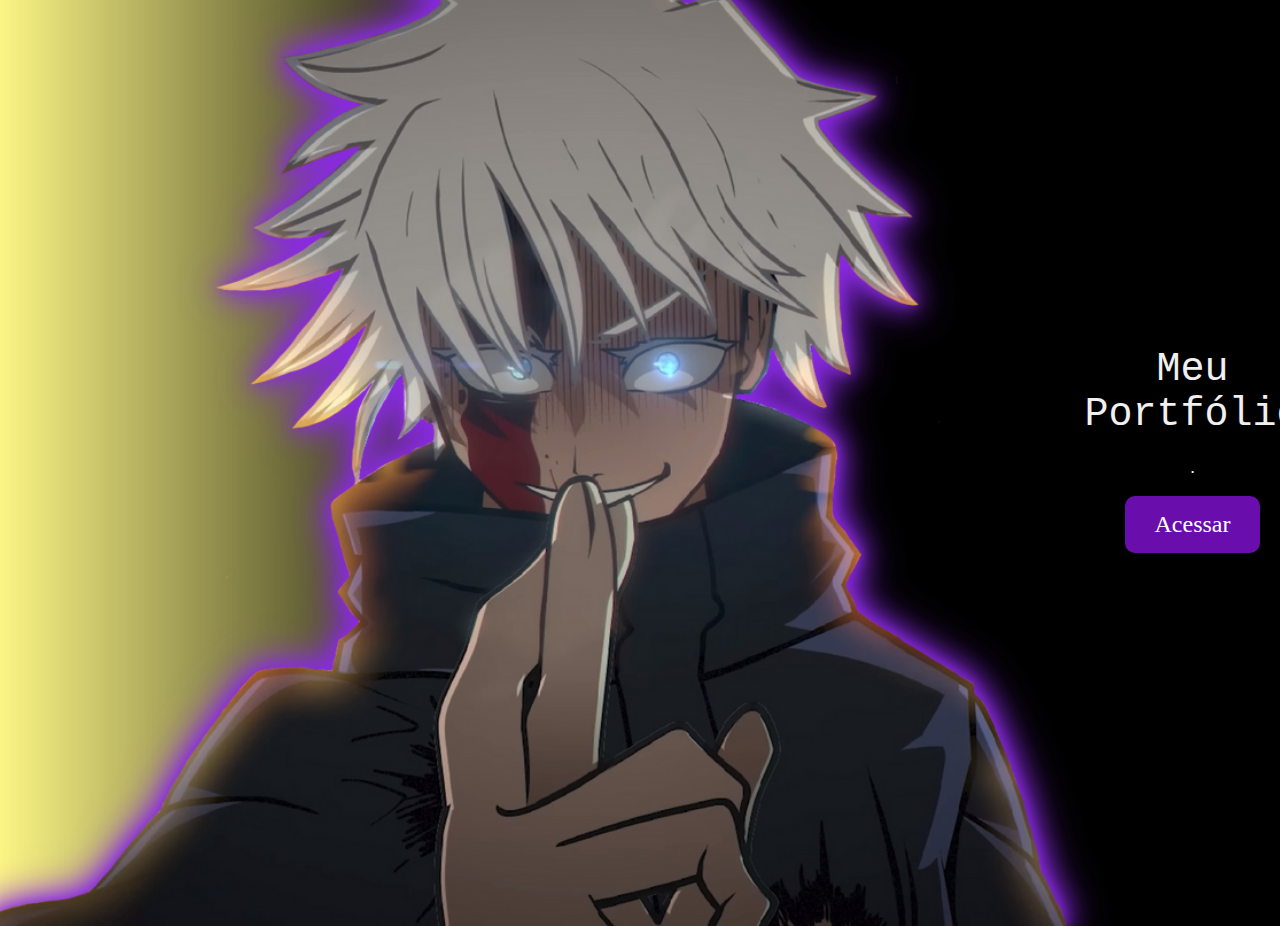
<file: index.html>
<!DOCTYPE html>
<html lang="pt-br">
<head>
    <meta charset="UTF-8">
    <meta name="viewport" content="width=device-width, initial-scale=1.0">
    <title>Daniel Portfólio</title>
    <link rel="stylesheet" href="Styles/index.css">
    <link rel="icon" href="./assets/gojo-icon.png" type="image/png" sizes="64x64">
</head>

<body>

  <div class="image-container">
    <img src="./assets/gojo-ryoki-tenkai.png"class="gojo">
  </div>

    <div class="container">
      <h1>Meu Portfólio</h1>
      <p>.</p>
      
      <a href="home.html" class="botao-home" id="botaoAcesso">Acessar</a>
    </div>

  <script src="Js/index.js"></script>
</body>
</html>
</file>
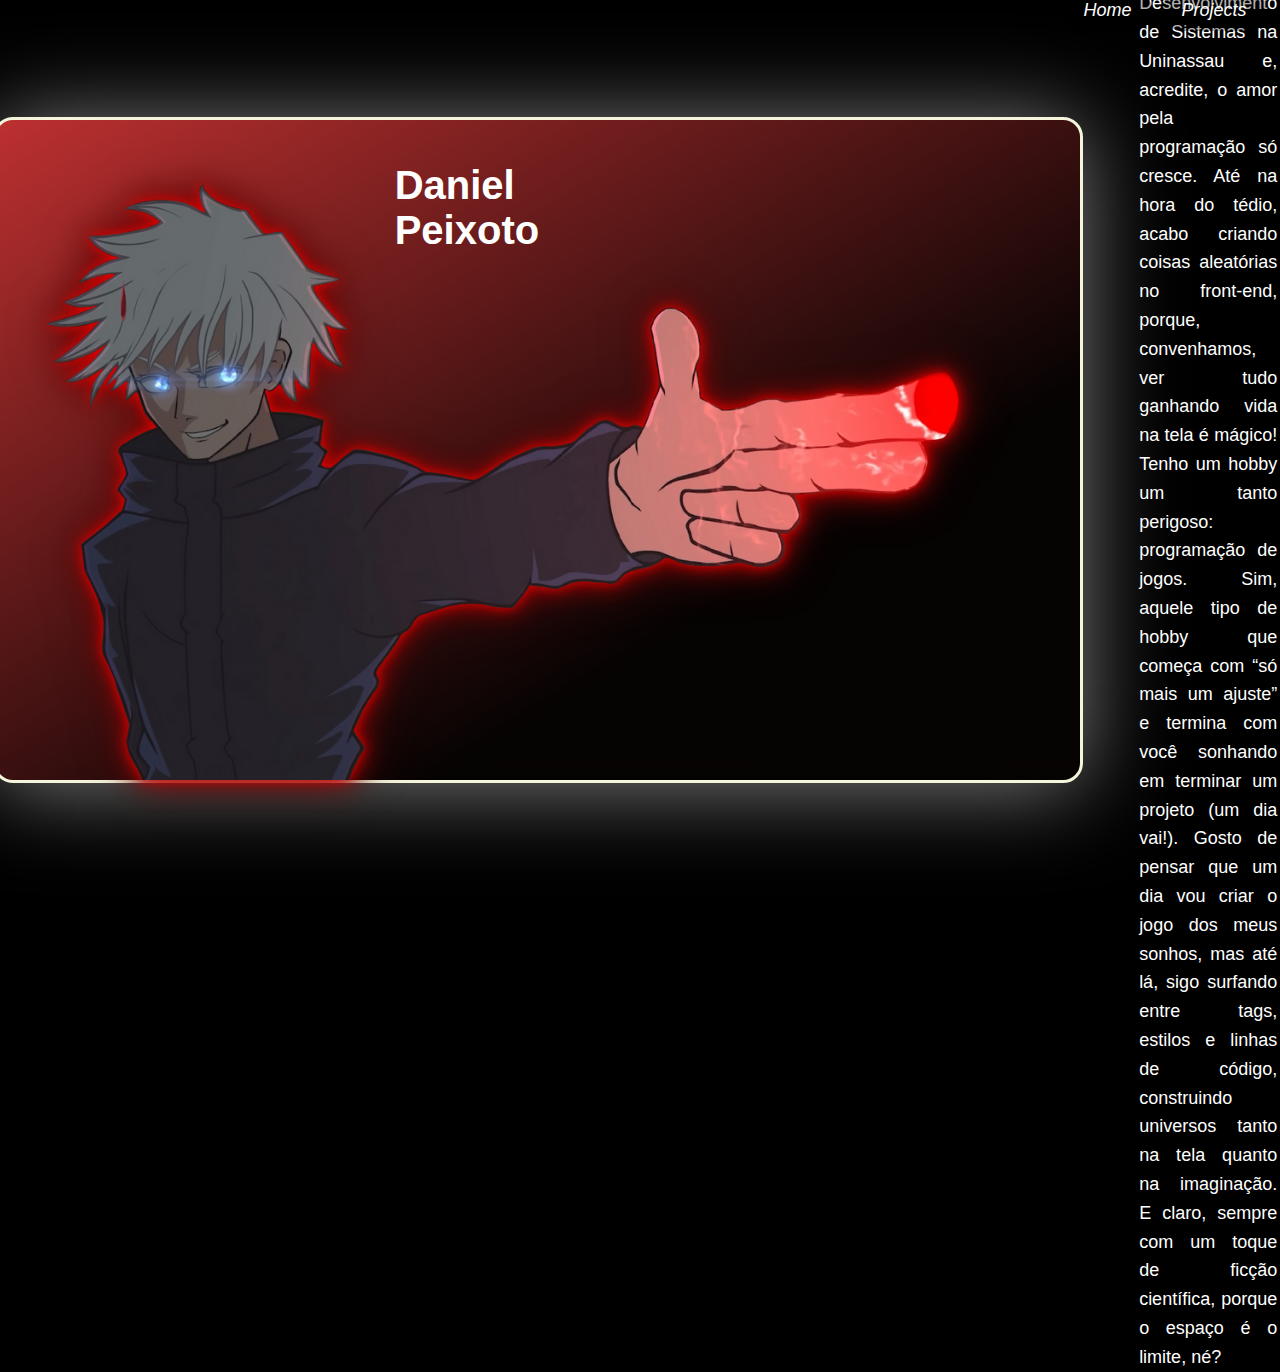
<file: about.html>
<!DOCTYPE html>
<html lang="pt-br">
<head>
    <meta charset="UTF-8">
    <meta name="viewport" content="width=device-width, initial-scale=1.0">
    <link rel="icon" href="./assets/gojo-icon.png">
    <link rel="stylesheet" href="./Styles/styles.css">
    <link rel="stylesheet" href="./Styles/stars.css">
    <link rel="stylesheet" href="./Styles/about.css">
    <title>Sobre mim</title>
</head>
<body>
    <div class="about">
        <img src="./assets/gojo-red.png" class="gojo-red">
        <h1>Daniel Peixoto</h1>
        <p>Apaixonado por códigos, ficção científica e jogos — um verdadeiro entusiasta do mundo da programação! Comecei a me aventurar nos mistérios dos códigos aos 16 anos e, desde então, não parei mais. Atualmente, estudo Análise e Desenvolvimento de Sistemas na Uninassau e, acredite, o amor pela programação só cresce. Até na hora do tédio, acabo criando coisas aleatórias no front-end, porque, convenhamos, ver tudo ganhando vida na tela é mágico!

            Tenho um hobby um tanto perigoso: programação de jogos. Sim, aquele tipo de hobby que começa com “só mais um ajuste” e termina com você sonhando em terminar um projeto (um dia vai!). Gosto de pensar que um dia vou criar o jogo dos meus sonhos, mas até lá, sigo surfando entre tags, estilos e linhas de código, construindo universos tanto na tela quanto na imaginação. E claro, sempre com um toque de ficção científica, porque o espaço é o limite, né?</p>
    </div>

    <div class="botoes">
        <a href="/home.html" class="botao-home">Home</a>
        <a href="./projects.html" class="botao-projects">Projects</a>
    </div>


    <div class="stars">
        <div class="star star1"></div>
        <div class="star star2"></div>
        <div class="star star3"></div>
        <div class="star star4"></div>
        <div class="star star5"></div>
        <div class="star star6"></div>
        <div class="star star7"></div>
        <div class="star star8"></div>
        <div class="star star9"></div>
        <div class="star star10"></div>
        <div class="star star11"></div>
        <div class="star star12"></div>
        <div class="star star13"></div>
        <div class="star star14"></div>
        <div class="star star15"></div>
        <div class="star star16"></div>
        <div class="star star17"></div>
        <div class="star star18"></div>
        <div class="star star19"></div>
        <div class="star star20"></div>
      </div>
</body>
</html>
</file>
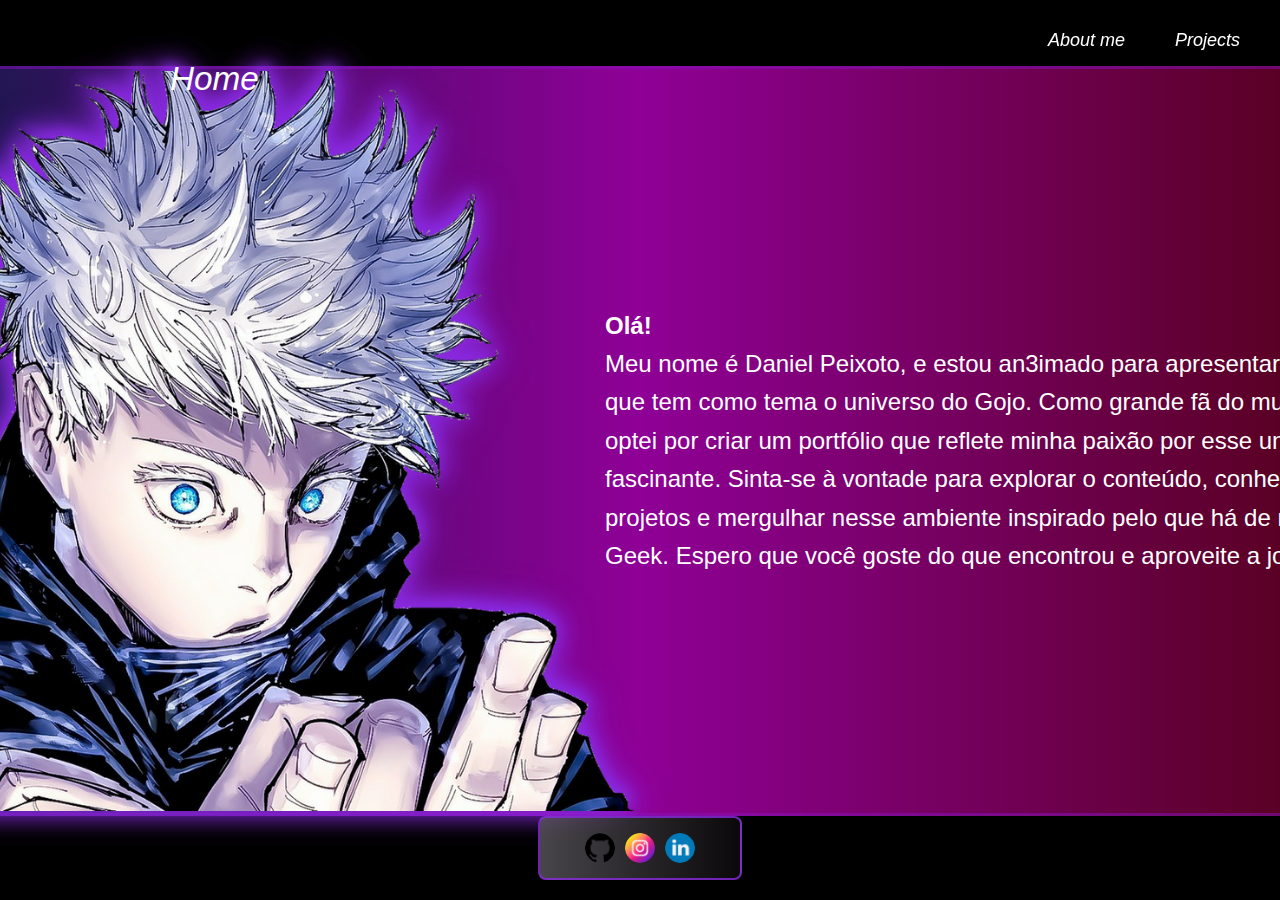
<file: home.html>
<!DOCTYPE html>
<html lang="pt-br">
<head>
    <meta charset="UTF-8">
    <meta name="viewport" content="width=, initial-scale=1.0">
    <link rel="stylesheet" href="Styles/stars.css">
    <link rel="stylesheet" href="Styles/styles.css">
    <link rel="stylesheet" href="./Styles/home.css">
    <link rel="icon" href="./assets/gojo-icon.png" type="image/png" sizes="64x64">
    <title>Home</title>
</head>
<body>
    <div class="image-container">
        <img src="./assets/gojo-hollow.png" class="gojo">
        <p><strong>Olá!</strong> <br>

            Meu nome é Daniel Peixoto, e estou an3imado para apresentar meu portfólio, que tem como tema o universo do Gojo. Como grande fã do mundo "Geek", optei por criar um portfólio que reflete minha paixão por esse universo fascinante.
            
            Sinta-se à vontade para explorar o conteúdo, conhecer meus projetos e mergulhar nesse ambiente inspirado pelo que há de melhor no mundo Geek. Espero que você goste do que encontrou e aproveite a jornada!</p>
    </div>

    <div class="texto">
        <h1>Home</h1>
    </div>

    <div class="botoes">
        <a href="/about.html" class="botao-about">About me</a>
        <a href="./projects.html" class="botao-projects">Projects</a>
    </div>
2
    <div class="redes">
        <a class="github" href="https://github.com/Dandanp3" target="_blank">
            <img src="./assets/github.png" alt="GitHub">
        </a>

        <a class="instagram" href="https://www.instagram.com/dandanp3/" target="_blank">
            <img src="./assets/instagram.png" alt="Instagram">
        </a>

        <a class="linkedin" href="https://linkedin.com/in/seu-perfil" target="_blank">
            <img src="./assets/linkedin.png" alt="LinkedIn">
        </a>
    </div>

    <div class="stars">
        <div class="star star1"></div>
        <div class="star star2"></div>
        <div class="star star3"></div>
        <div class="star star4"></div>
        <div class="star star5"></div>
        <div class="star star6"></div>
        <div class="star star7"></div>
        <div class="star star8"></div>
        <div class="star star9"></div>
        <div class="star star10"></div>
        <div class="star star11"></div>
        <div class="star star12"></div>
        <div class="star star13"></div>
        <div class="star star14"></div>
        <div class="star star15"></div>
        <div class="star star16"></div>
        <div class="star star17"></div>
        <div class="star star18"></div>
        <div class="star star19"></div>
        <div class="star star20"></div>
      </div>
</body>
</html>
</file>
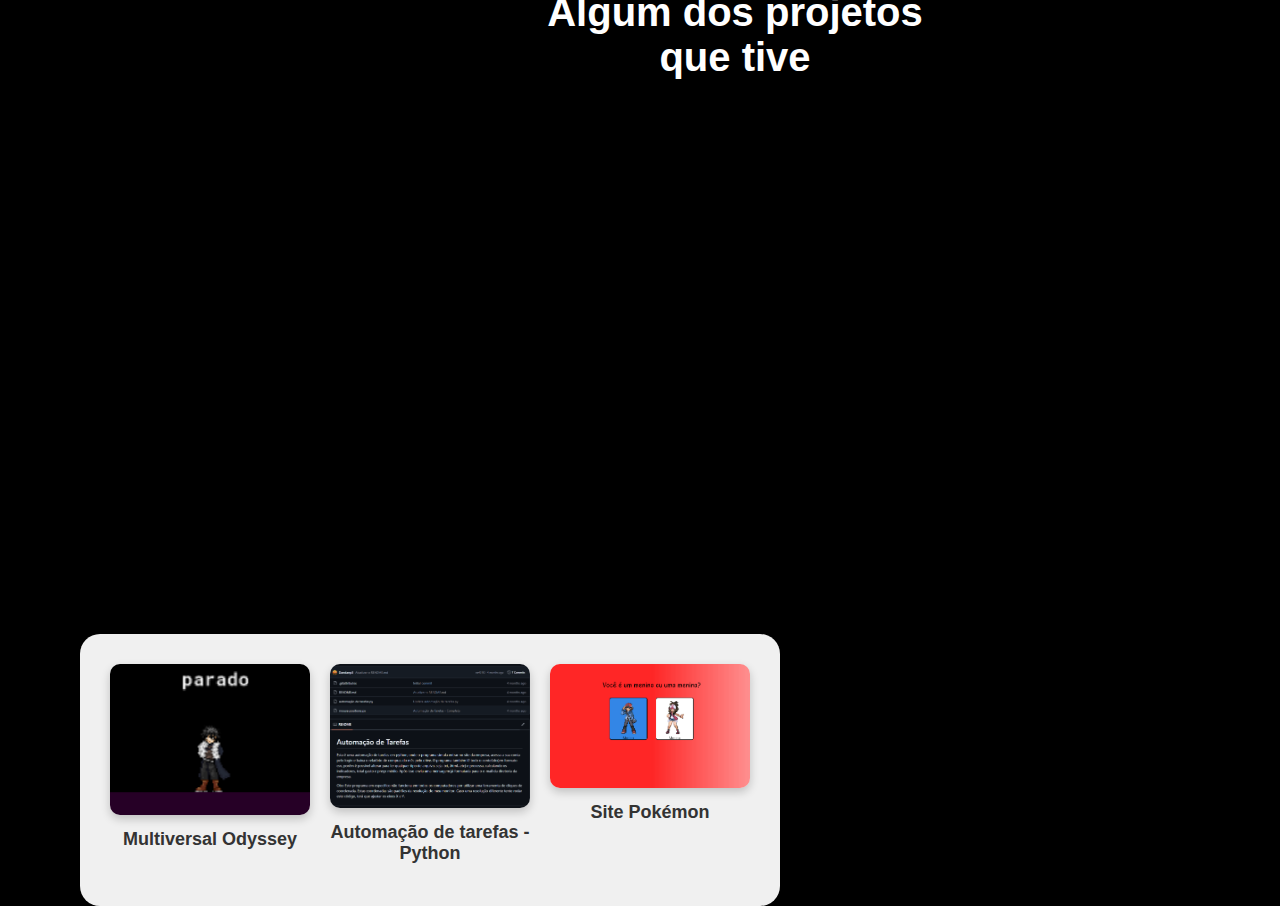
<file: projects.html>
<!DOCTYPE html>
<html lang="pt-br">
<head>
    <meta charset="UTF-8">
    <meta name="viewport" content="width=device-width, initial-scale=1.0">
    <link rel="icon" href="./assets/gojo-icon.png">
    <link rel="stylesheet" href="Styles/stars.css">
    <link rel="stylesheet" href="Styles/styles.css">
    <link rel="stylesheet" href="Styles/projects.css">
    <title>Projects</title>
</head>
<body>

    <div class="about">
        <img src="./assets/mini-gojo.png" class="mini-gojo">
        <h1>Algum dos projetos que tive</h1>
    </div>
    
    <div class="projetos-container">
        <div class="projeto mult-odyssey">
            <img src="./assets/odssey print.png" class="projeto-img">
            <h1>Multiversal Odyssey</h1>
        </div>
    
        <div class="projeto auto">
            <img src="assets/aut-taref.png" class="projeto-img">
            <h1>Automação de tarefas - Python</h1>
        </div>
    
        <div class="projeto pokemon">
            <img src="assets/pokesite.png" class="projeto-img">
            <h1>Site Pokémon</h1>
        </div>
    </div>

    <div id="videoContainer" class="video-container">
        <button id="botaoFechar" class="botao-fechar">X</button>
        
        <div class="video-conteudo">
            <video id="projectVideo" class="project-video" controls>
                <source src="./assets/odyssey.mp4" type="video/mp4">
                Seu navegador não suporta o vídeo.
            </video>
        
            <div class="video-description">
                <h2>Multiversal Odyssey - Um Jogo em Desenvolvimento</h2>
                <p>
                    Este projeto teve início no começo do ano com a ideia de criar um jogo composto por 6 fases, 
                    cada uma ambientada em um universo diferente, como Marvel, DC, Dragon Ball Z, entre outros. 
                    Embora o desenvolvimento tenha sido pausado, o jogo já conta com um sistema de combate 
                    (ainda incompleto, necessitando ajustes em algumas hitboxes e no campo de visão dos inimigos), 
                    movimentação, combos, além de outras funcionalidades.
                </p>
            </div>
        </div>
    </div>

    <div class="stars">
        <div class="star star1"></div>
        <div class="star star2"></div>
        <div class="star star3"></div>
        <div class="star star4"></div>
        <div class="star star5"></div>
        <div class="star star6"></div>
        <div class="star star7"></div>
        <div class="star star8"></div>
        <div class="star star9"></div>
        <div class="star star10"></div>
        <div class="star star11"></div>
        <div class="star star12"></div>
        <div class="star star13"></div>
        <div class="star star14"></div>
        <div class="star star15"></div>
        <div class="star star16"></div>
        <div class="star star17"></div>
        <div class="star star18"></div>
        <div class="star star19"></div>
        <div class="star star20"></div>
    </div>

    <script src="./Js/projects.js"></script>
</body>
</html>
</file>
<file: Styles/index.css>
body {
    background: linear-gradient(to left, rgba(0, 0, 0, 1) 60%, rgba(250, 241, 81, 0.7));
    margin: 0;
    padding: 0;
    height: 100%;
    display: flex;
    justify-content: center;
    align-items: center;
    transition: background-color 1s ease-in-out; 
}

html, body {
    margin: 0;
    padding: 0;
    height: 100%; 
  }

.gojo {
    position: relative;
    top: 4px;
    height: auto;
    width: 1105px;
    animation: wave 3s infinite ease-in-out; 
    filter: drop-shadow(0 0 6px rgba(138, 43, 226, 0.8)) 
    drop-shadow(0 0 12px rgba(138, 43, 226, 0.8))
    drop-shadow(0 0 18px rgba(138, 43, 226, 1));
}

.image-container {
    position: relative;
    margin-bottom: 5px;
}

.container {
    display: flex; 
    flex-direction: column;
    justify-content: center; 
    align-items: center; 
    height: 100vh; 
    text-align: center;
}

.botao-home {
    display: inline-block; 
    padding: 15px 30px;
    font-size: 24px; 
    color: white; 
    background-color: #6a0dad; 
    text-align: center; 
    text-decoration: none; 
    border-radius: 10px; 
    border: none; 
    cursor: pointer; 
    transition: background-color 0.3s;
    box-shadow: 0px 0px 8px black;
}

.botao-home:hover {
    background-color: #4a0081; 
}

h1 {
    font: normal 30pt Andale Mono, monospace;
    color: #F0F0F0;
    top: -25px;
}

h1, .button-hover {
    margin: 0; 
}

p {
    font: normal 14pt Arial, sans-serif;
    color: #F0F0F0;
}

.fade-out {
    opacity: 0;
    transition: opacity 1s ease-out; 
}

.hidden {
    display: none;
}

@keyframes wave {
    0% {
      transform: translateX(0); 
    }
    25% {
      transform: translateX(-10px); 
    }
    50% {
      transform: translateX(0); 
    }
    75% {
      transform: translateX(10px); 
    }
    100% {
      transform: translateX(0); 
    }
  }

  @keyframes neon-glow {
    0% {
      filter: drop-shadow(0 0 10px rgba(138, 43, 226, 0.8)) 
              drop-shadow(0 0 20px rgba(138, 43, 226, 0.8)) 
              drop-shadow(0 0 30px rgba(138, 43, 226, 1));
    }
    50% {
      filter: drop-shadow(0 0 20px rgba(138, 43, 226, 1)) 
              drop-shadow(0 0 40px rgba(138, 43, 226, 1)) 
              drop-shadow(0 0 60px rgba(138, 43, 226, 1));
    }
    100% {
      filter: drop-shadow(0 0 10px rgba(138, 43, 226, 0.8)) 
              drop-shadow(0 0 20px rgba(138, 43, 226, 0.8)) 
              drop-shadow(0 0 30px rgba(138, 43, 226, 1));
    }
  }
</file>
<file: Styles/styles.css>
body {
    margin: 0;
    padding: 0;
    height: 100vh;
    background: rgba(0, 0, 0, 1); 
    overflow: hidden;
    display: flex;
    justify-content: center;
    align-items: center;
  }

  .star {
    position: absolute;
    width: 5px; 
    height: 5px;
    background: white;
    border-radius: 50%; 
    opacity: 0; 
    animation: blink 5s infinite alternate; 
  }

  @keyframes blink {
    0% {
      opacity: 0;
    }
    50% {
      opacity: 1;
    }
    100% {
      opacity: 0;
    }
  }
</file>
<file: Styles/stars.css>
.star1 {
    top: 20%;
    left: 30%;
    animation-duration: 4s; 
  }

  .star2 {
    top: 50%;
    left: 70%;
    animation-duration: 3.5s;
  }

  .star3 {
    top: 80%;
    left: 40%;
    animation-duration: 4.5s;
  }


  .star4 {
    top: 30%;
    left: 60%;
    animation-duration: 5s;
  }


  .star5 {
    top: 70%;
    left: 20%;
    animation-duration: 6s;
  }

.star6 {
    top: 10%;
    left: 15%;
    animation-duration: 14.7s;
  }
  
  .star7 {
    top: 25%;
    left: 80%;
    animation-duration: 1.7s;
  }
  
  .star8 {
    top: 65%;
    left: 10%;
    animation-duration: 8.9s;
  }
  
  .star9 {
    top: 85%;
    left: 50%;
    animation-duration: 5.1s;
  }
  
  .star10 {
    top: 45%;
    left: 35%;
    animation-duration: 2.5s;
  }
  
  .star11 {
    top: 60%;
    left: 75%;
    animation-duration: 27.5s;
  }
  
  .star12 {
    top: 35%;
    left: 55%;
    animation-duration: 4.8s;
  }
  
  .star13 {
    top: 90%;
    left: 25%;
    animation-duration: 2.5s;
  }
  
  .star14 {
    top: 15%;
    left: 65%;
    animation-duration: 5.3s;
  }
  
  .star15 {
    top: 75%;
    left: 85%;
    animation-duration: 9.5s;
  }
  

.star16 {
    top: 5%;
    left: 40%;
    animation-duration: 4.5s;
  }
  
  .star17 {
    top: 50%;
    left: 15%;
    animation-duration: 11s;
  }
  
  .star18 {
    top: 20%;
    left: 90%;
    animation-duration: 15s;
  }
  
  .star19 {
    top: 75%;
    left: 60%;
    animation-duration: 3s;
  }
  
  .star20 {
    top: 40%;
    left: 5%;
    animation-duration: 5.6s;
  }
  
.star:nth-child(1) { animation-delay: 0.1s; }
.star:nth-child(2) { animation-delay: 0.5s; }
.star:nth-child(3) { animation-delay: 0.9s; }
.star:nth-child(4) { animation-delay: 4.5s; }
.star:nth-child(5) { animation-delay: 5.2s; }
.star:nth-child(6) { animation-delay: 15s; }
.star:nth-child(7) { animation-delay: 8.9s; }
.star:nth-child(8) { animation-delay: 6.4s; }
.star:nth-child(9) { animation-delay: 3.2s; }
.star:nth-child(10) { animation-delay: 7.2s; }
.star:nth-child(11) { animation-delay: 9.7s; }
.star:nth-child(12) { animation-delay: 5.4s; }
.star:nth-child(13) { animation-delay: 2.1s; }
.star:nth-child(14) { animation-delay: 6.7s; }
.star:nth-child(15) { animation-delay: 7.7s; }
.star:nth-child(16) { animation-delay: 5s; }
.star:nth-child(17) { animation-delay: 10.3s; }
.star:nth-child(18) { animation-delay: 4.2s; }
.star:nth-child(19) { animation-delay: 4.5s; }
.star:nth-child(20) { animation-delay: 6.9s; }
.star:nth-child(12) { animation-delay: 8.5s; }
</file>
<file: Styles/about.css>
.gojo-red {
    filter: drop-shadow(0 0 6px rgba(255, 0, 0, 0.8)) 
    drop-shadow(0 0 12px rgba(172, 4, 4, 0.8))
    drop-shadow(0 0 18px rgb(71, 8, 8));
    position: relative;
    top: 30px;
}

.about {
    display: flex;
    align-items: center;
    background: linear-gradient(to bottom right, rgba(236, 60, 60, 0.8), rgba(7, 3, 3, 0.9) 70%); 
    border-radius: 20px;
    padding: 30px;
    width: 80%;
    height: 600px; 
    margin: 50px auto;
    box-shadow: 0 4px 90px rgba(255, 255, 255, 0.5);
    color: white; 
    font-family: Arial, sans-serif;
    border: 3px solid beige;
}

.gojo-red {
    flex-shrink: 0; 
    width: auto; 
    height: 100%;
    object-fit: contain; 
    border-radius: 20px 0 0 20px; 
}

.text-content {
    display: flex;
    flex-direction: column; 
    justify-content: center; 
    padding-left: 20px; 
    max-width: 60%; 
}

.about h1 {
    position: relative;
    top: -250px;
    right: 600px;
    font-size: 40px; 
    margin-bottom: 10px; 
}

.about p {
    font-size: 18px; 
    line-height: 1.6;
    text-align: justify;
}

.botoes {
    position: relative;
    top: -440px;
    right: 20px; 
    display: flex;
    gap: 10px; 
    animation: fadeInUp 1s ease-out 2.5s; 
}

.botoes a {
    font: italic 25pt Sans-Serif;
    text-decoration: none; 
    color: white; 
    font-size: 18px; 
    padding: 10px 20px; 
    border-radius: 20px; 
    background-color: rgba(0, 0, 0, 0.3); 
    transition: background-color 0.3s ease, transform 0.3s ease; 
}

.botoes a:hover {
    background: linear-gradient(to top, rgba(115, 0, 121, 0.78), rgba(228, 2, 240, 0.78)); 
    transform: scale(1.1); 
}




@keyframes neon-glow {
    0% {
      filter: drop-shadow(0 0 10px rgba(138, 43, 226, 0.8)) 
              drop-shadow(0 0 20px rgba(138, 43, 226, 0.8)) 
              drop-shadow(0 0 30px rgba(138, 43, 226, 1));
    }
    50% {
      filter: drop-shadow(0 0 20px rgba(138, 43, 226, 1)) 
              drop-shadow(0 0 40px rgba(138, 43, 226, 1)) 
              drop-shadow(0 0 60px rgba(138, 43, 226, 1));
    }
    100% {
      filter: drop-shadow(0 0 10px rgba(138, 43, 226, 0.8)) 
              drop-shadow(0 0 20px rgba(138, 43, 226, 0.8)) 
              drop-shadow(0 0 30px rgba(138, 43, 226, 1));
    }
  }
</file>
<file: Styles/home.css>
@keyframes fadeInUp {
    from {
        opacity: 0;
        transform: translateY(20px);
    }
    to {
        opacity: 1;
        transform: translateY(0);
    }
}

body {
    margin: 0;
    height: 100vh; 
    display: flex;
    flex-direction: column;
}

.image-container {
    background: linear-gradient(to right, rgba(0, 37, 78, 0.78), rgba(183, 0, 193, 0.78), rgba(94, 0, 0, 0.78));
    display: flex;
    align-items: center; 
    justify-content: flex-start; 
    height: 750px;
    width: 1700px; 
    border: 3px solid rgba(136, 17, 190, 0.5);
    border-radius: 40px;
    box-sizing: border-box; 
    position: relative; 
    animation: fadeInUp 1s ease-out; 
}

.gojo {
    position: relative;
    height: auto;
    width: 812px;
    left: 40px;
    margin-right: 20px;
    filter: drop-shadow(0 -6px 6px rgba(138, 43, 226, 0.8)) 
            drop-shadow(-6px 0 12px rgba(138, 43, 226, 0.8))
            drop-shadow(6px 0 12px rgba(138, 43, 226, 0.8))
            drop-shadow(0 6px 0 transparent); 
    animation: fadeInUp 1s ease-out 0.5s; 
}

.texto {
    position: absolute; 
    top: 120px; 
    left: 20px; 
    width: calc(100% - 40px); 
    animation: fadeInUp 1s ease-out 1s; 
}

p {
    position: relative;
    right: 20px;
    overflow-wrap: break-word;
    font: normal 18pt Arial;
    color: white;
    margin: 0; 
    line-height: 1.6; 
    max-width: calc(100% - 540px); 
}

h1 {
    font: italic 25pt Sans-Serif;
    color: white;
    position: absolute; 
    top: -60px; 
    left: 150px; 
    margin: 0; 
    animation: fadeInUp 1s ease-out 1.5s; 
}

.redes {
    position: fixed; 
    bottom: 20px; 
    left: 50%;
    transform: translateX(-50%); 
    display: flex; 
    gap: 10px; 
    justify-content: center; 
    align-items: center;
    border: 2px solid rgba(138, 43, 226, 0.8);
    border-radius: 8px;
    background: linear-gradient(to right, rgba(91, 87, 94, 0.8), rgba(10, 8, 10, 1));
    height: 60px;
    width: 200px;
    animation: fadeInUp 1s ease-out 2s; 
}

.redes a {
    display: inline-block; 
    position: relative; 
}

.redes img {
    width: 30px;
    height: auto; 
    display: block; 
    transition: 0.3s ease-in-out;
    border-radius: 50%; 
}

.redes img:hover {
    opacity: 0.8; 
    transform: scale(1.1); 
    filter: drop-shadow(0 0 10px rgba(138, 43, 226, 0.8)) 
            drop-shadow(0 0 20px rgba(138, 43, 226, 0.8)) 
            drop-shadow(0 0 30px rgba(138, 43, 226, 1)); 
}

.botoes {
    position: fixed; 
    top: 20px; 
    right: 20px; 
    display: flex; 
    gap: 10px; 
    animation: fadeInUp 1s ease-out 2.5s; 
}

.botoes a {
    font: italic 25pt Sans-Serif;
    text-decoration: none; 
    color: white; 
    font-size: 18px;
    padding: 10px 20px; 
    border-radius: 20px;
    background-color: rgba(0, 0, 0, 0.3);
    transition: background-color 0.3s ease, transform 0.3s ease; 
}

.botoes a:hover {
    background: linear-gradient(to top, rgba(115, 0, 121, 0.78), rgba(228, 2, 240, 0.78)); 
    transform: scale(1.1);
}
</file>
<file: Styles/projects.css>
.mini-gojo {
    filter: drop-shadow(0 0 6px rgba(4, 238, 255, 0.8)) 
    drop-shadow(0 0 12px rgba(69, 114, 238, 0.8))
    drop-shadow(0 0 18px rgb(0, 21, 139));
}

.about {
    display: flex;
    justify-content: center;
    align-items: center;
    position: relative;
    width: 100%;
    height: 150px;
    margin-bottom: 50px;
    padding-top: 20px;
}

.mini-gojo {
    position: relative;
    left: 1700px;
    top: -250px;
    width: 150px;
    height: auto;
    border-radius: 10px;
}


.about h1 {
    color: white;
    position: relative;
    top: -400px;
    left: 370px;
    font-size: 40px;
    margin: 0;
    text-align: center;
    font-family: Arial, sans-serif;
    width: 100%;
    z-index: 1;
}

.projetos-container {
    position: relative;
    top: 320px;
    right: 500px;
    display: flex;
    justify-content: center;
    background-color: #f0f0f0; 
    padding: 20px;
    border-radius: 20px;
    margin: 0 auto; 
    box-shadow: 0 4px 10px rgba(0, 0, 0, 0.1);
    width: 80%; 
}

.projeto {
    text-align: center;
    margin: 10px;
}

.mult-odyssey {
    cursor: pointer;
    transition: 0.3s ease-in-out;
}

.mult-odyssey:hover {
    transform: scale(1.10);
}

.projeto-img {
    width: 200px;
    height: auto;
    border-radius: 10px;
    box-shadow: 0 4px 10px rgba(0, 0, 0, 0.2);
}

.projeto h1 {
    font-size: 18px;
    margin-top: 10px;
    color: #333;
    font-family: Arial, sans-serif;
}

.video-container {
    position: fixed;
    top: 50%;
    left: 50%;
    transform: translate(-50%, -50%);
    width: 80%;
    max-width: 900px;
    background-color: rgba(0, 0, 0, 0.8);
    padding: 20px;
    border-radius: 10px;
    z-index: 10000;
    display: none;
    color: white;
}

.video-conteudo {
    display: flex;
    justify-content: space-between;
    align-items: flex-start;
}

.project-video {
    width: 50%;
    border-radius: 10px;
}

.video-description {
    width: 45%;
    padding-left: 20px;
}

.video-description h2 {
    font-size: 20px;
    margin-bottom: 10px;
    color: white;
}

.video-description p {
    font-size: 16px;
    line-height: 1.6;
    color: white;
}

.botao-fechar {
    position: absolute;
    top: 10px;
    right: 10px;
    background-color: red;
    color: white;
    border: none;
    border-radius: 5px;
    padding: 10px;
    cursor: pointer;
    font-size: 16px;
    z-index: 10001;
    transition: 0.2s ease-in-out;
}

.botao-fechar:hover {
    background-color: darkred;
    transform: scale(0.95);
}
</file>
